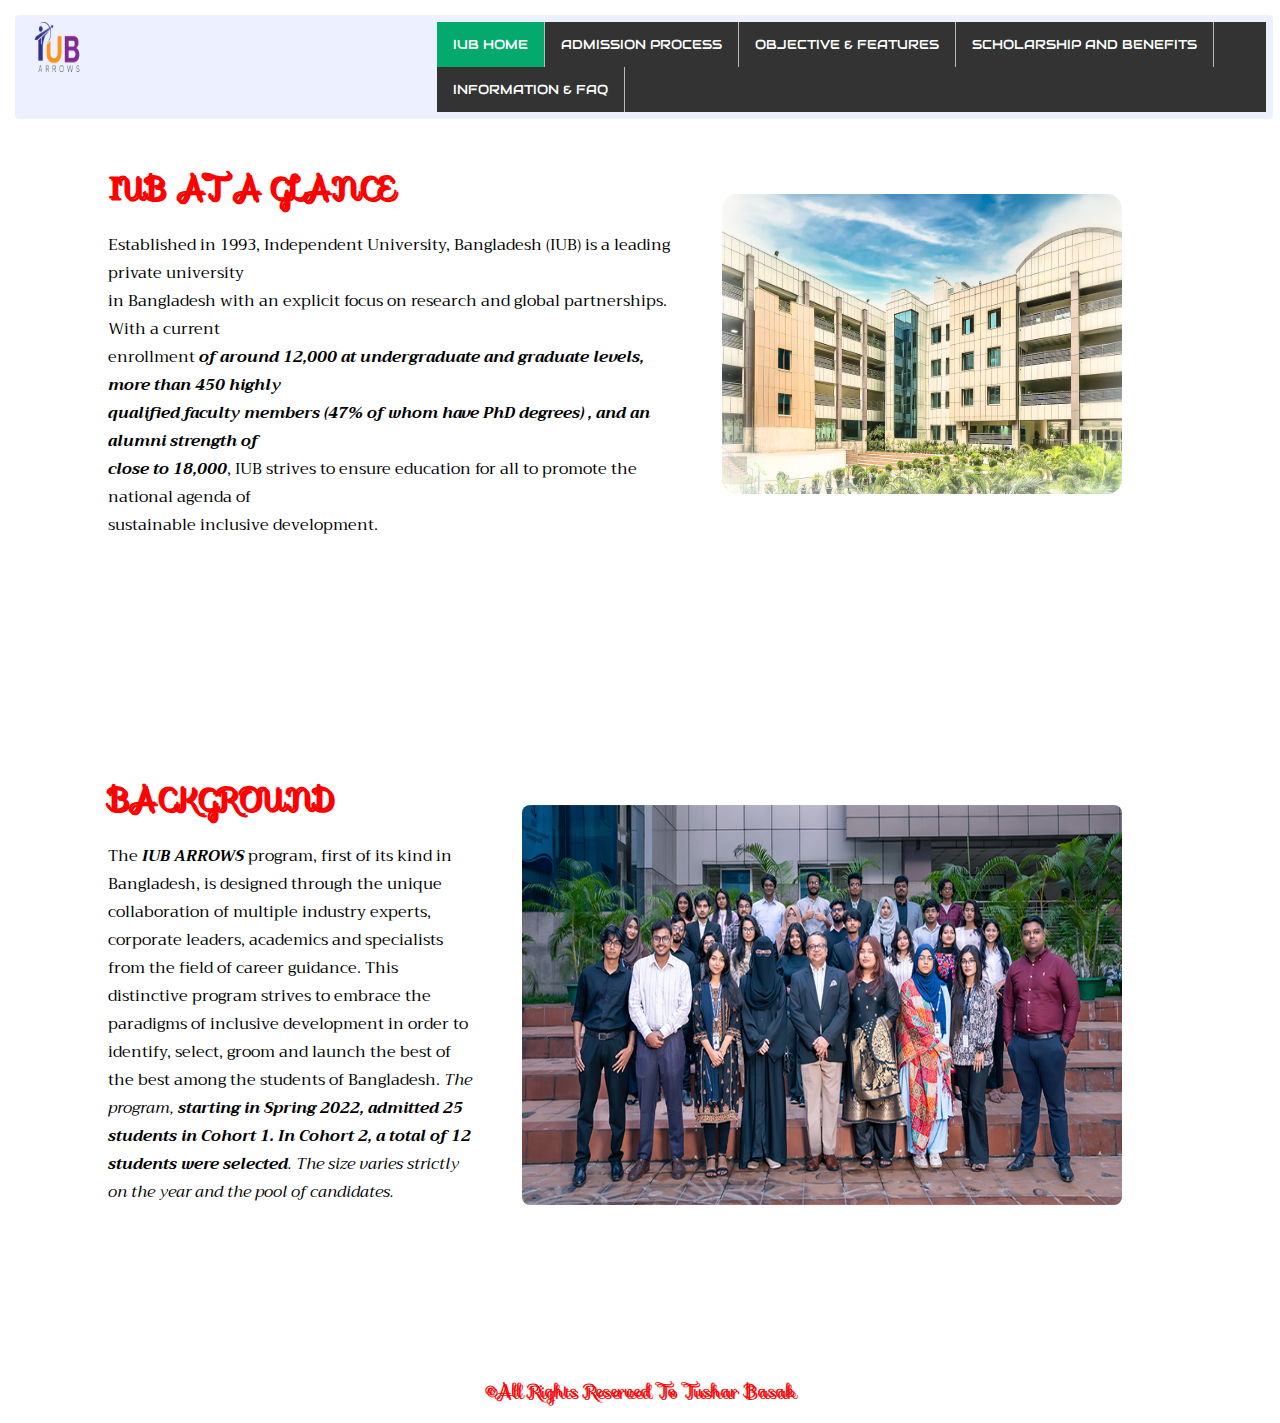
<file: index.html>
<!DOCTYPE html>
<html lang="en">
<head>
    <meta charset="UTF-8">
    <meta name="viewport" content="width=device-width, initial-scale=1.0">
    <title>iub home </title>
    <link rel="stylesheet" href="style.css">
    <link rel="stylesheet" href="https://fonts.googleapis.com/css?family=Audiowide">
    <link rel="stylesheet" href="https://fonts.googleapis.com/css?family=Sofia&effect=fire">
    <link rel="stylesheet" href="https://fonts.googleapis.com/css?family=Trirong">
</head>
<body>

    <div class="container">
        <div class="image">
      <img src="logo_2-978bea97-bc52-4305-9f88-c61fd70215d1.png" 
      alt="iub arrows" class="iubarrow" >
        </div>
        <div class="navbar">
            <ul>
                <li><a href="index.html" class="active">IUB HOME</a></li>
                <li><a href="admission.html" >ADMISSION PROCESS</a></li>
                <li><a href="objectivesandfeatures.html">OBJECTIVE & FEATURES </a></li>
                <li><a href="scholarship&benefits.html" >SCHOLARSHIP AND BENEFITS</a></li>
                <li><a href="info.html" >INFORMATION & FAQ</a></li>

              </ul>

        </div>
    </div>
    <br>
    <br>
    
       <div class="iubinfo">
        <div>
            <h1 class="sofia">IUB AT A GLANCE</h1>
            <p class="tirang">
             Established in 1993, Independent University, Bangladesh (IUB) is a leading private university <br> in Bangladesh with an explicit focus on research and global partnerships. With a current <br> enrollment  <i><b>of around 12,000 at undergraduate and graduate levels, more than 450 highly <br>qualified faculty members (47% of whom have PhD degrees) , and an alumni strength of <br>close to 18,000</b></i>, IUB strives  to ensure education for all to promote the national agenda of <br>sustainable inclusive development.
            </p>

        </div>
        
          <div >
            <img src="iub campus.jpeg" alt="iubcampus" class="iubimage" >
          </div>
       

       </div>
       <div class="iubinfo">
        <div>
            <h1 class="sofia" >BACKGROUND</h1>
            <p class="tirang">
                The <i><b>IUB ARROWS</b> </i>program, first of its kind in Bangladesh, is designed through the unique collaboration of multiple industry experts, corporate leaders, academics and specialists from the field of career guidance. This distinctive program strives to embrace the paradigms of inclusive development in order to identify, select, groom and launch the best of the best among the students of Bangladesh. <i>The program, <b>starting in Spring 2022, admitted 25 students in Cohort 1. In Cohort 2, a total of 12 students were selected</b>. The size varies strictly on the year and the pool of candidates.</i>
            </p>

        </div>
        
          <div >
            <a href="https://www.facebook.com/iub.edu/"></a>
            <img src="background image.png" alt="iubcampus" class="iubarrowbackground" >
          </div>
       

       </div>
       <footer class="footer">  <p> ©All Rights Reserved To Tushar Basak </p></footer>
</body>
</html>
</file>
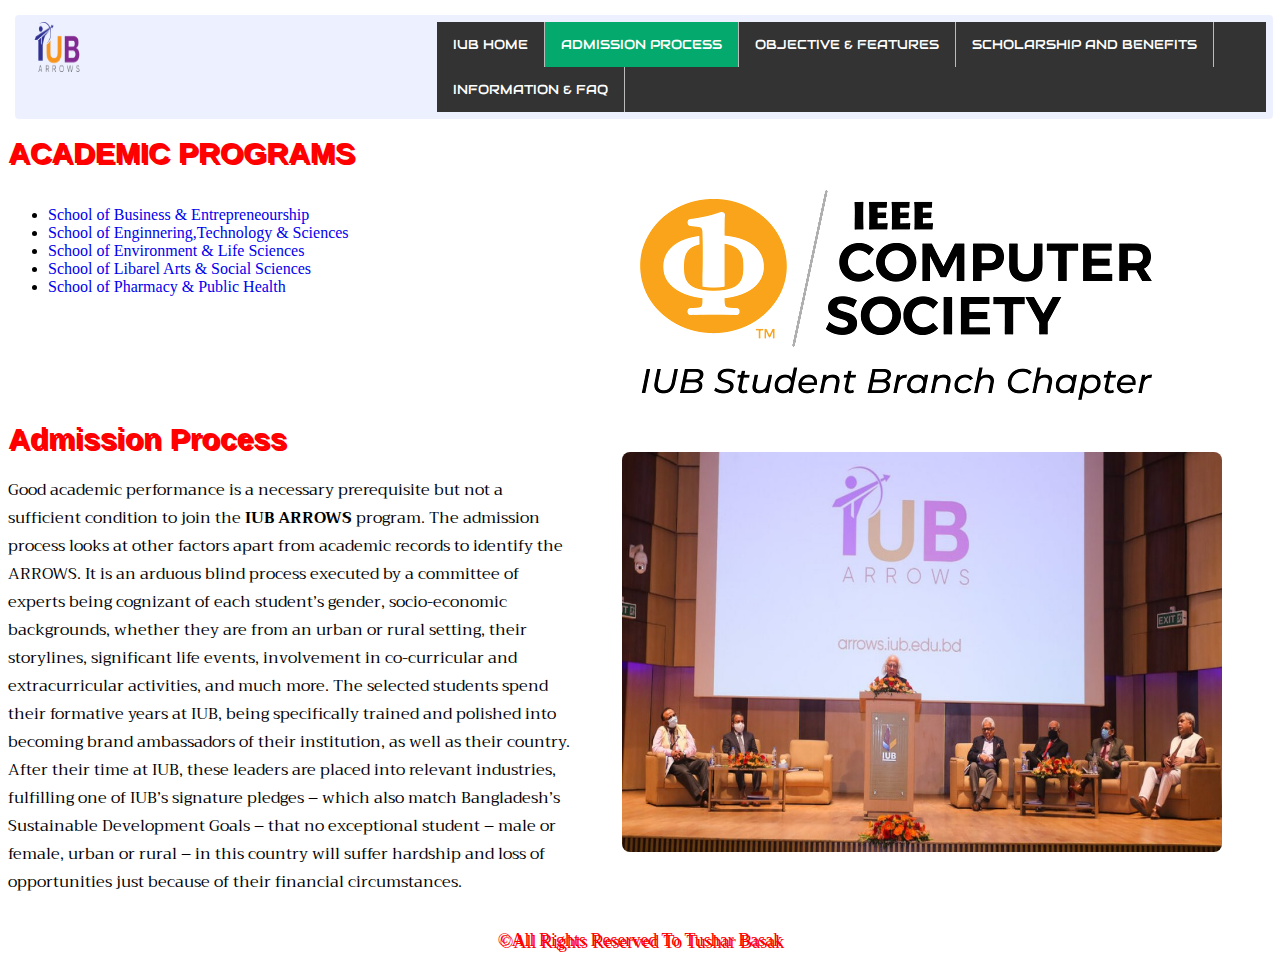
<file: admission.html>
<!DOCTYPE html>
<html lang="en">
<head>
    <meta charset="UTF-8">
    <meta name="viewport" content="width=device-width, initial-scale=1.0">
    <title>Admission Process</title>
    <link rel="stylesheet" href="style.css">
    <link rel="stylesheet" href="https://fonts.googleapis.com/css?family=Audiowide">
    <link rel="stylesheet" href="https://fonts.googleapis.com/css?family=Trirong">
</head>
<body>
    <div class="container">
        <div class="image">
      <img src="logo_2-978bea97-bc52-4305-9f88-c61fd70215d1.png" 
      alt="iub arrows" class="iubarrow" >
        </div>
        <div class="navbar">
            <ul>
                <li><a href="index.html">IUB HOME</a></li>
                <li><a href="admission.html" class="active">ADMISSION PROCESS</a></li>
                <li><a href="objectivesandfeatures.html">OBJECTIVE & FEATURES </a></li>
                <li><a href="scholarship&benefits.html" >SCHOLARSHIP AND BENEFITS</a></li>
                <li><a href="info.html" >INFORMATION & FAQ </a></li>

              </ul>

        </div>
    </div>
    <br>
    <br>
    <br>
    <br>
    <br>
    <br>
    <div >
        <h1 class="sofia">ACADEMIC PROGRAMS </h1>

        <div class="container2">
            <div class="academicprograms">
                <ul>
                    <li>    <a href="http://iub.ac.bd/academics/schools/sbe">School of Business & Entrepreneourship </a> </li>
                    <li> <a href="http://iub.ac.bd/academics/schools/sets">School of Enginnering,Technology  & Sciences </a> </li>
                    <li>    <a href="http://iub.ac.bd/academics/schools/sels">School of Environment & Life Sciences </a> </li>
                    <li> <a href="http://iub.ac.bd/academics/schools/slass">School of Libarel Arts & Social Sciences </a> </li>
                    <li>    <a href="http://iub.ac.bd/academics/schools/spph">School of Pharmacy & Public Health  </a> </li>
                   
              
                 
    
                  </ul>
                </div>
                  <div class="image2">
                    <img src="iub cs.png" 
                    alt="cs"  >
                      </div>
    
          


        </div>
       <br>
       <br>
       <br>
       <br>
       <br>
       <div class="container2">
        <div>
            <h1 class="sofia">Admission Process</h1>
            <p class="tirang">
                Good academic performance is a necessary prerequisite but not a sufficient condition to join the <b>IUB ARROWS </b>program. The admission process looks at other factors apart from academic records to identify the ARROWS. It is an arduous blind process executed by a committee of experts being cognizant of each student’s gender, socio-economic backgrounds, whether they are from an urban or rural setting, their storylines, significant life events, involvement in co-curricular and extracurricular activities, and much more. The selected students spend their formative years at IUB, being specifically trained and polished into becoming brand ambassadors of their institution, as well as their country. 

After their time at IUB, these leaders are placed into relevant industries, fulfilling one of IUB’s signature pledges – which also match Bangladesh’s Sustainable Development Goals – that no exceptional student – male or female, urban or rural – in this country will suffer hardship and loss of opportunities just because of their financial circumstances. 
            </p>

        </div>
        
          <div >
            <img src="iub arrow program.jpeg" alt="iubarrow" class="iubarrowbackground" >
          </div>
       

       </div>
    
       <footer class="footer">  <p> ©All Rights Reserved To Tushar Basak </p></footer>

       
   
</body>
</html>
</file>
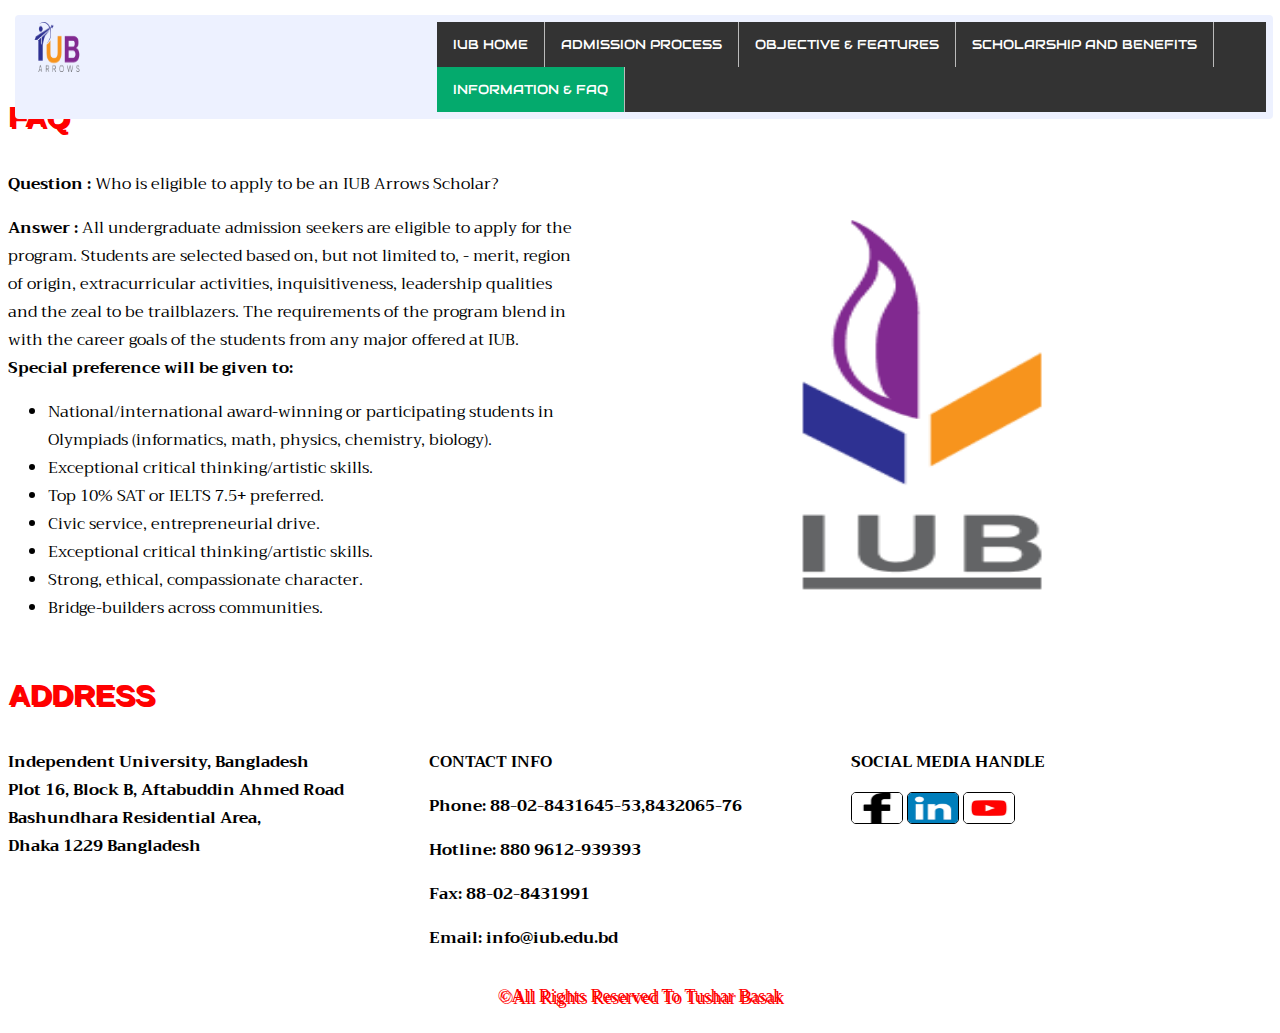
<file: info.html>
<!DOCTYPE html>
<html lang="en">
<head>
    <meta charset="UTF-8">
    <meta name="viewport" content="width=device-width, initial-scale=1.0">
    <title>Information & FAQ </title>
    <link rel="stylesheet" href="style.css">
    <link rel="stylesheet" href="https://fonts.googleapis.com/css?family=Audiowide">
    <link rel="stylesheet" href="https://fonts.googleapis.com/css?family=Trirong">
</head>
<body>

    <div class="container">
        <div class="image">
      <img src="logo_2-978bea97-bc52-4305-9f88-c61fd70215d1.png" 
      alt="iub arrows" class="iubarrow" >
        </div>
        <div class="navbar">
            <ul>
                <li><a href="index.html" >IUB HOME</a></li>
                <li><a href="admission.html" >ADMISSION PROCESS</a></li>
                <li><a href="objectivesandfeatures.html">OBJECTIVE & FEATURES </a></li>
                <li><a href="scholarship&benefits.html" >SCHOLARSHIP AND BENEFITS</a></li>
                <li><a href="info.html" class="active">INFORMATION & FAQ </a></li>

              </ul>

        </div>
    </div>
<br><br><br><br>
    <h1 class="sofia" > FAQ </h1>
    <div class="container2">
        <div>
           
             <p class="tirang"> <b>Question :</b> Who is eligible to apply to be an IUB Arrows Scholar?</p>
           <div class="tirang"> <b> Answer :</b> All undergraduate admission seekers are eligible to apply for the program. Students are selected based on, but not limited to, - merit, region of origin, extracurricular activities, inquisitiveness, leadership qualities and the zeal to be trailblazers. The requirements of the program blend in with the career goals of the students from any major offered at IUB.</div> 
            <div class="tirang"> <b>Special preference will be given to:</b>  </div>
              <ul>
                <li class="tirang">National/international award-winning or participating students in Olympiads (informatics, math, physics, chemistry, biology).</li>
                <li class="tirang">Exceptional critical thinking/artistic skills.</li>
                <li class="tirang">Top 10% SAT or IELTS 7.5+ preferred.
                </li>
                <li class="tirang">Civic service, entrepreneurial drive.</li>
                <li class="tirang">Exceptional critical thinking/artistic skills.</li>
                <li class="tirang">     Strong, ethical, compassionate character.</li>
                <li class="tirang">Bridge-builders across communities.</li>
           
              
               
              </ul>
            

        </div>
        
          <div >
            <img src="unnamed.png" alt="iub" class="iubarrowbackground" >
          </div>
       

       </div> 
       <h1 class="sofia" > ADDRESS </h1>
       <div class="container3">
       
        <div>
            <b> <p class="tirang">
                Independent University, Bangladesh <br>

                Plot 16, Block B, Aftabuddin Ahmed Road <br>
                
                Bashundhara Residential Area,<br> Dhaka 1229
                
                Bangladesh 
            </b>
        </p>
        </div>
        
        <div>
            <b>
                <p class="tirang">CONTACT INFO </p>
               <p class="tirang">Phone: 88-02-8431645-53,8432065-76</p>
               <p class="tirang">Hotline: 880 9612-939393</p>
               <p class="tirang">Fax: 88-02-8431991</p>
               <p class="tirang">Email: info@iub.edu.bd</p>
            </b>
        </div>
        <div >
            <div>
                <b>
                    <p class="tirang">SOCIAL MEDIA HANDLE </p>
                </b>
                    <a href="https://www.facebook.com/iub.edu/"><img src="fb logo.png" alt="Facebook"  class="logo"></a>
                    <a href="https://www.linkedin.com/school/independent-university-bangladesh/?originalSubdomain=bd">
                        <img src="linkedin.png" alt="linkedin"  class="logo"></a>
                        <a href="https://www.youtube.com/@IubEduBd">
                            <img src="youtube.png" alt="youtube"  class="logo"></a>
                   
               
            </div>
           

        
       </div>
       <br>
       <br>
       <br>
       <footer class="footer">  <p> ©All Rights Reserved To Tushar Basak </p></footer>
</body>
</html>
</file>
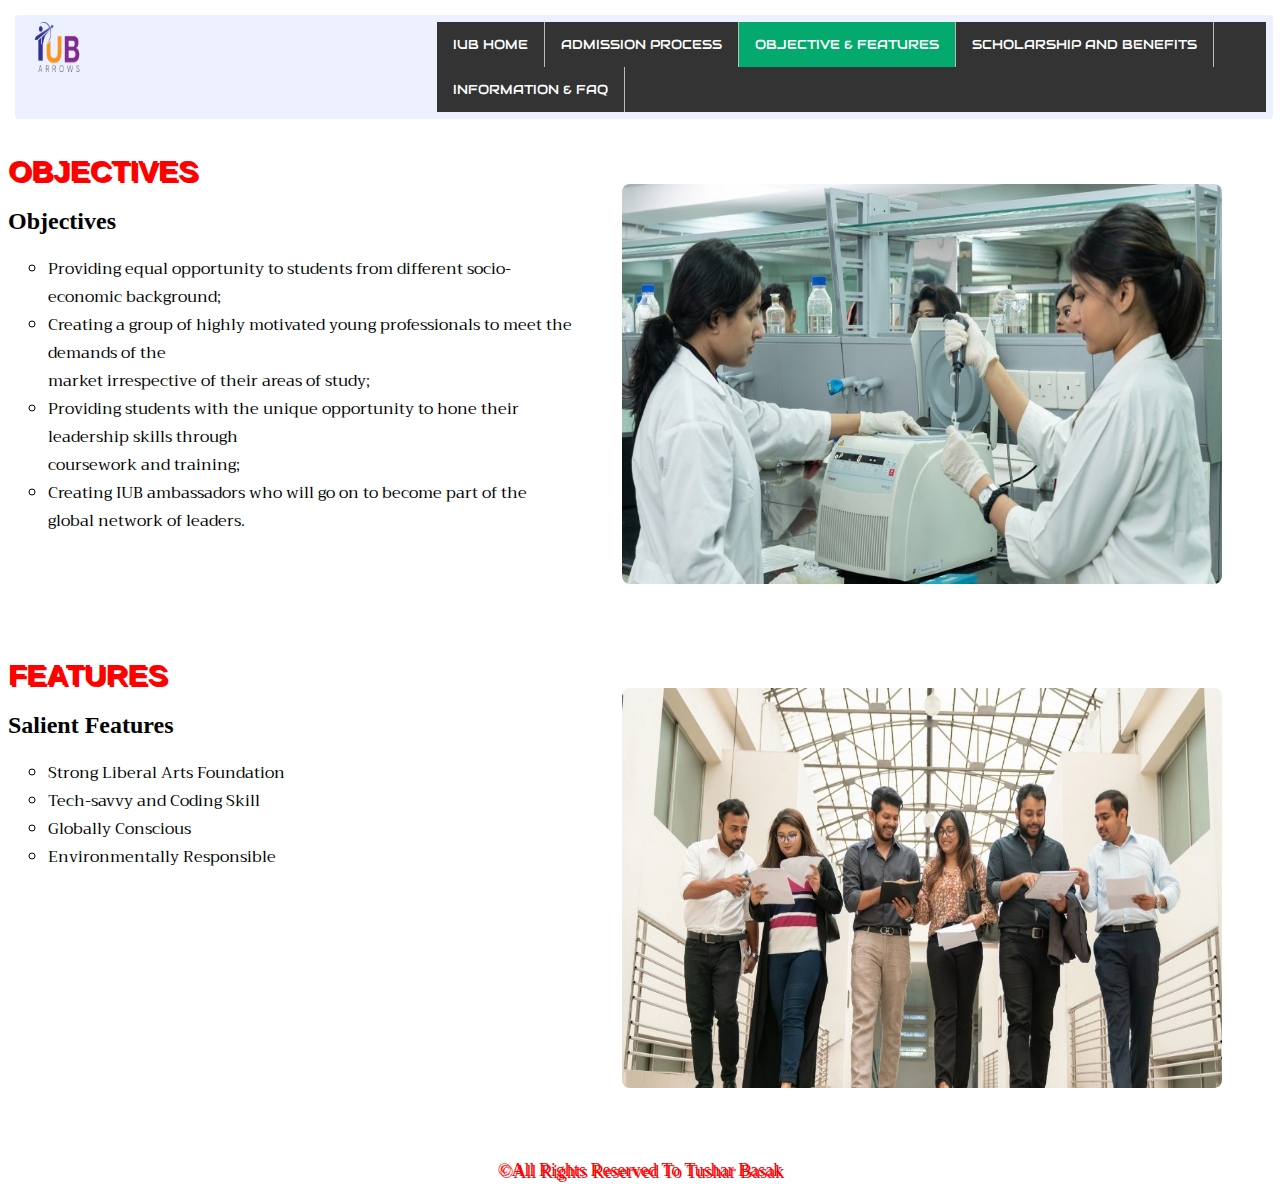
<file: objectivesandfeatures.html>
<!DOCTYPE html>
<html lang="en">
<head>
    <meta charset="UTF-8">
    <meta name="viewport" content="width=device-width, initial-scale=1.0">
    <title>Objectve and features </title>
    <link rel="stylesheet" href="style.css">
    <link rel="stylesheet" href="https://fonts.googleapis.com/css?family=Audiowide">
    <link rel="stylesheet" href="https://fonts.googleapis.com/css?family=Trirong">
</head>
<body>
    
    <div class="container">
        <div class="image">
      <img src="logo_2-978bea97-bc52-4305-9f88-c61fd70215d1.png" 
      alt="iub arrows" class="iubarrow" >
        </div>
        <div class="navbar">
            <ul>
                <li><a href="index.html" >IUB HOME</a></li>
                <li><a href="admission.html" >ADMISSION PROCESS</a></li>
                <li><a href="objectivesandfeatures.html" class="active">OBJECTIVE & FEATURES </a></li>
                <li><a href="scholarship&benefits.html" >SCHOLARSHIP AND BENEFITS</a></li>
                <li><a href="info.html" >INFORMATION & FAQ </a></li>

              </ul>

        </div>
    </div>
    <br>
    <br>
    <br>
    <br>
    <br>
    <br>
    <br>
    <div class="container2">
        <div>
            <h1 class="sofia">OBJECTIVES  </h1>
              <h2>Objectives</h2>
              <ul type="circle">
                <li class="tirang">Providing equal opportunity to students from different socio-economic background;</li>
                <li class="tirang">Creating a group of highly motivated young professionals to meet the demands of the <br>market irrespective of their areas of study;</li>
                <li class="tirang">Providing students with the unique opportunity to hone their leadership skills through <br>coursework and training;</li>
                <li class="tirang">Creating IUB ambassadors who will go on to become part of the global network of leaders.</li>
               
              </ul>
            

        </div>
        
          <div >
            <img src="pharmacy.jpeg" alt="Pharmacy" class="iubarrowbackground" >
          </div>
       

       </div>

       <div class="container2">
        <div>
            <h1 class="sofia"> FEATURES </h1>
              <h2>Salient Features</h2>
              <ul type="circle">
                <li class="tirang">Strong Liberal Arts Foundation</li>
                <li class="tirang">Tech-savvy and Coding Skill
                </li>
                <li class="tirang">Globally Conscious</li>
                <li class="tirang">Environmentally Responsible</li>
               
              </ul>
            

        </div>
        
          <div >
            <img src="features.jpeg" alt="Pharmacy" class="iubarrowbackground" >
          </div>
       

       </div>
       <footer class="footer">  <p> ©All Rights Reserved To Tushar Basak </p></footer>
</body>
</html>
</file>
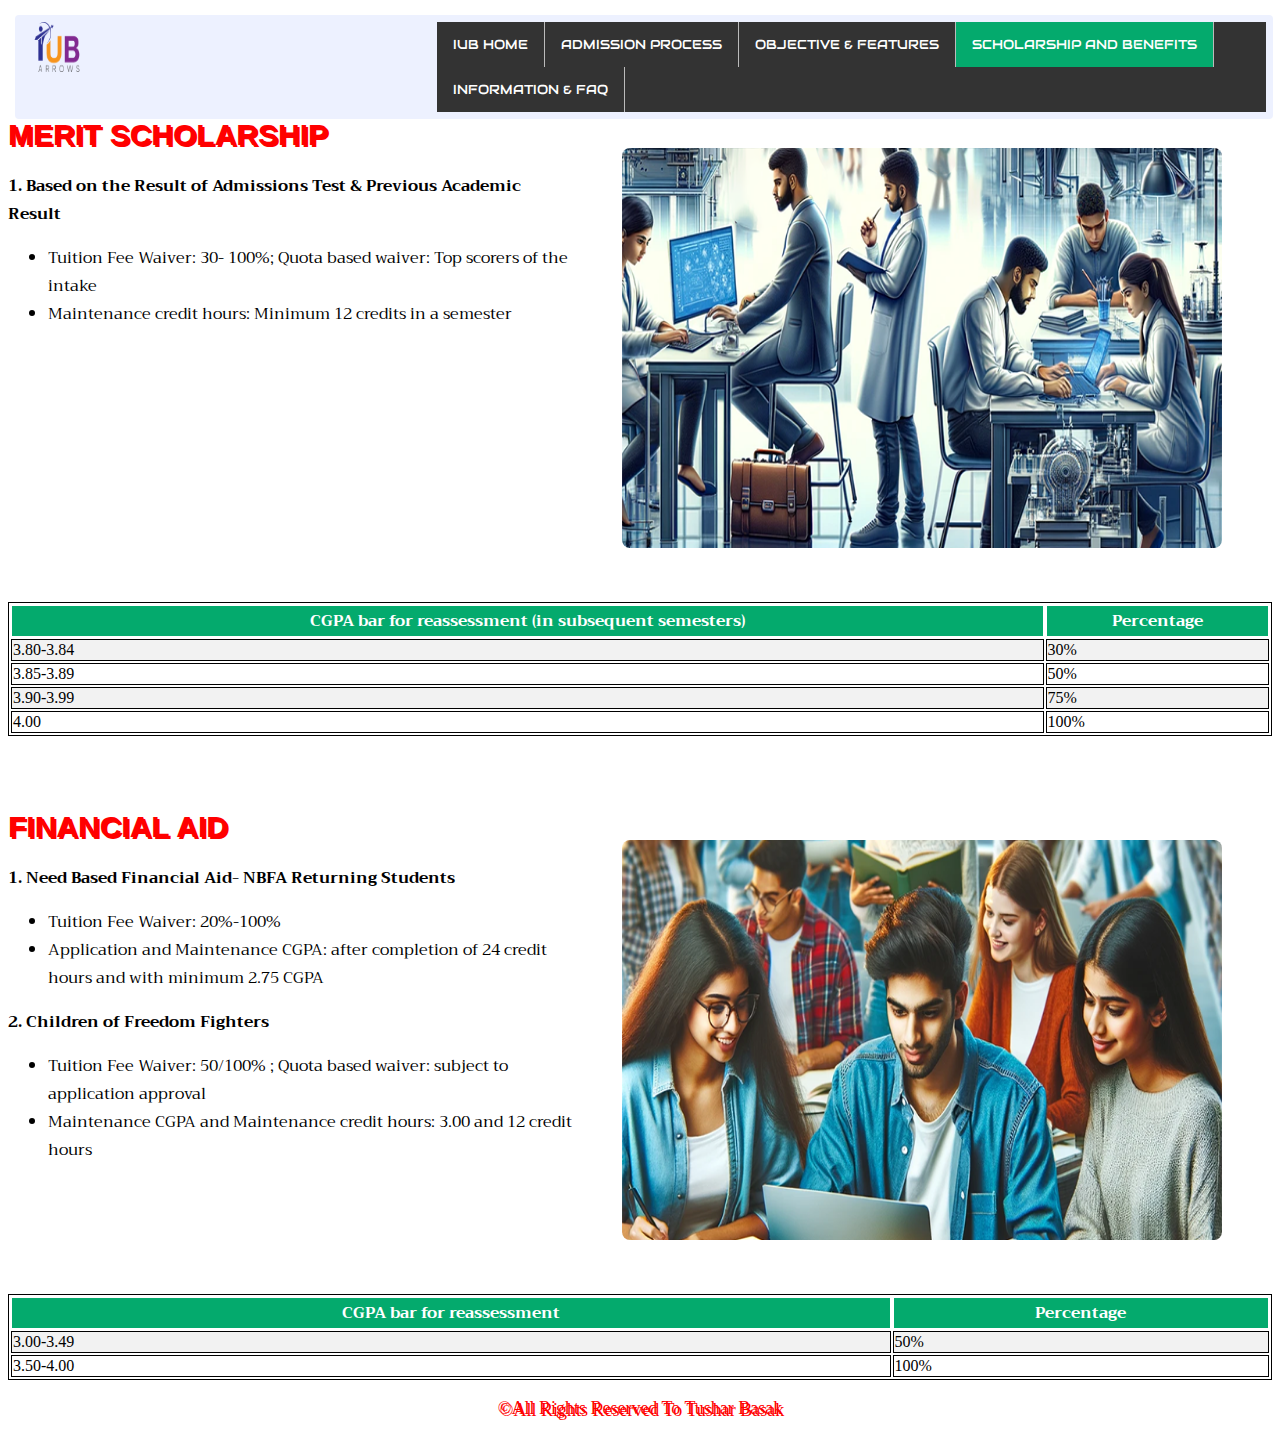
<file: scholarship&benefits.html>
<!DOCTYPE html>
<html lang="en">
<head>
    <meta charset="UTF-8">
    <meta name="viewport" content="width=device-width, initial-scale=1.0">
    <title>Scholarship and Benefits </title>
    <link rel="stylesheet" href="stylesheet1.css">
    <link rel="stylesheet" href="style.css">
    <link rel="stylesheet" href="https://fonts.googleapis.com/css?family=Audiowide">
    <link rel="stylesheet" href="https://fonts.googleapis.com/css?family=Trirong">
</head>
<body>

    <div class="container">
        <div class="image">
      <img src="logo_2-978bea97-bc52-4305-9f88-c61fd70215d1.png" 
      alt="iub arrows" class="iubarrow" >
        </div>
        <div class="navbar">
            <ul>
                <li><a href="index.html">IUB HOME</a></li>
                <li><a href="admission.html" >ADMISSION PROCESS</a></li>
                <li><a href="objectivesandfeatures.html">OBJECTIVE & FEATURES </a></li>
                <li><a href="scholarship&benefits.html" class="active">SCHOLARSHIP AND BENEFITS</a></li>
                <li><a href="info.html" >INFORMATION & FAQ </a></li>

              </ul>

        </div>
    </div>
    <br>
    <br>
    <br>
    <br>
    <br>
    <div class="container2">
        <div>
            <h1 class="sofia">MERIT SCHOLARSHIP  </h1>
             <p class="tirang"> <b>1. Based on the Result of Admissions Test & Previous Academic Result</b></p>
              <ul>
                <li class="tirang">Tuition Fee Waiver: 30- 100%; Quota based waiver: Top scorers of the intake</li>
                <li class="tirang">Maintenance credit hours: Minimum 12 credits in a semester</li>
              
               
              </ul>
            

        </div>
        
          <div >
            <img src="graduate financial.png" alt="graduatefinancial" class="iubarrowbackground" >
          </div>
       

       </div> 

   

    <table>
      <tr>
        <th class="tirang">CGPA bar for reassessment  (in subsequent semesters)</th>
        <th class="tirang">Percentage</th>
      </tr>
      
      <tr>
        <td>3.80-3.84</td>
        <td>30%</td>
      </tr>
      <tr>
        <td>3.85-3.89</td>
        <td>50%</td>
      </tr>
      <tr>
        <td>3.90-3.99</td>
        <td>75%</td>
      </tr>
      <tr>
        <td>4.00</td>
        <td>100%</td>
      </tr>
    </table>

    <br>
    <br>
    <br>
    <div class="container2">
        <div>
            <h1 class="sofia">FINANCIAL AID  </h1>
             <p class="tirang"> <b>1. Need Based Financial Aid- NBFA Returning Students</b></p>
              <ul>
                <li class="tirang">Tuition Fee Waiver: 20%-100%</li>
                <li class="tirang">Application and Maintenance CGPA: after completion of 24 credit hours and with minimum 2.75 CGPA</li>
              
               
              </ul>
              <p class="tirang"> <b>2. Children of Freedom Fighters</b></p>
              <ul>
                <li class="tirang">Tuition Fee Waiver: 50/100% ; Quota based waiver: subject to application approval</li>
                <li class="tirang">Maintenance CGPA and Maintenance credit hours: 3.00 and 12 credit hours</li>
              
               
              </ul>

        </div>
        
       
            
            

        
          <div >
            <img src="undergraduate financial.png" alt="undergraduatefinancial" class="iubarrowbackground" >
          </div>
       

       </div> 

   

    <table>
      <tr>
        <th class="tirang">CGPA bar for reassessment</th>
        <th class="tirang">Percentage</th>
      </tr>
      
      <tr>
        <td>3.00-3.49</td>
        <td>50%</td>
      </tr>
      <tr>
        <td>3.50-4.00</td>
        <td>100%</td>
      </tr>
     
    </table>


    <footer class="footer">  <p> ©All Rights Reserved To Tushar Basak </p></footer>
</body>
</html>
</file>
<file: style.css>
.container{
    display: grid;
    grid-template-columns: 2fr 4fr;
    background-color: #EDF1FF;
    /* make it sticky navbar */
    position: fixed;
    width: 70;
    margin: 7px;
    padding: 7px;
    border-radius: 4px;

    
    
    

}
.iubarrow{
    height: 50px;
    width: 70px;
    
}
.navbar ul {
    list-style-type: none;
    margin: 0;
    padding: 0;
    overflow: hidden;
    background-color: #333;
   
  
  }


   
  
  
  
.navbar li {
    float: left;
    /* Add a gray right border to all list items, except the last item (last-child) */
    border-right: 1px solid #bbb;
  }

  .navbar li a {
    display: block;
    color: white;
    text-align: center;
    padding: 14px 16px;
    text-decoration: none;
    font-size:smaller;
  }

  /* Change the link color to #111 (black) on hover */
.navbar li a:hover {
    background-color: #111;
  }

  .active {
    background-color: #04AA6D;
  }

/* using google fonts */
.navbar{
    font-family: "Audiowide", sans-serif;

}

.iubimage{
    height: 300px;
    width: 400px;
    border-radius: 15px;
    margin: 50px;
}
/* using flex */
.iubinfo{
    display: flex;
    padding: 100px;
    

}
.sofia{
    color: red;
    /* text shaddow */
    text-shadow: 2px 2px #ff0000; 
    font-family: "Sofia", sans-serif;
    font-size: 30px;
}
.iubarrowbackground{
    height: 400px;
    width: 600px;
    border-radius: 8px;
    margin: 50px;
}

.footer{
    text-align: center;
    color: red;
     /* text shaddow */
     text-shadow: 2px 2px #ff0000; 
    font-size: large;
    font-family: "Sofia";
}

.academicprograms li a{
    text-decoration: navy;
    
}

.container2{
    display: grid;
    grid-template-columns: 1fr 1fr;
}

.image2{
    height: 50px;
    width: 30px;
    border-radius: 9px;
}

.tirang{
    font-family: "Trirong";
}

.container3{
     display: grid;
     grid-template-columns: 1fr 1fr 1fr;
}

.footer{
    text-align: center;
}

.logo{
    height:30px;
    width: 50px;
    border: 1px solid black;
    border-radius: 5px;

}
</file>
<file: stylesheet1.css>
table, th, td {
    border: 1px solid;
  }
  
  table {
    width: 100%;
  }
  
/* making even rows different colors */
  tr:nth-child(even) {background-color: #f2f2f2;}
/* adding hover effect */
  tr:hover {background-color: coral;}

  /* giving table head green color and font color white */
  th {
    background-color: #04AA6D;
    color: white;
  }
</file>
